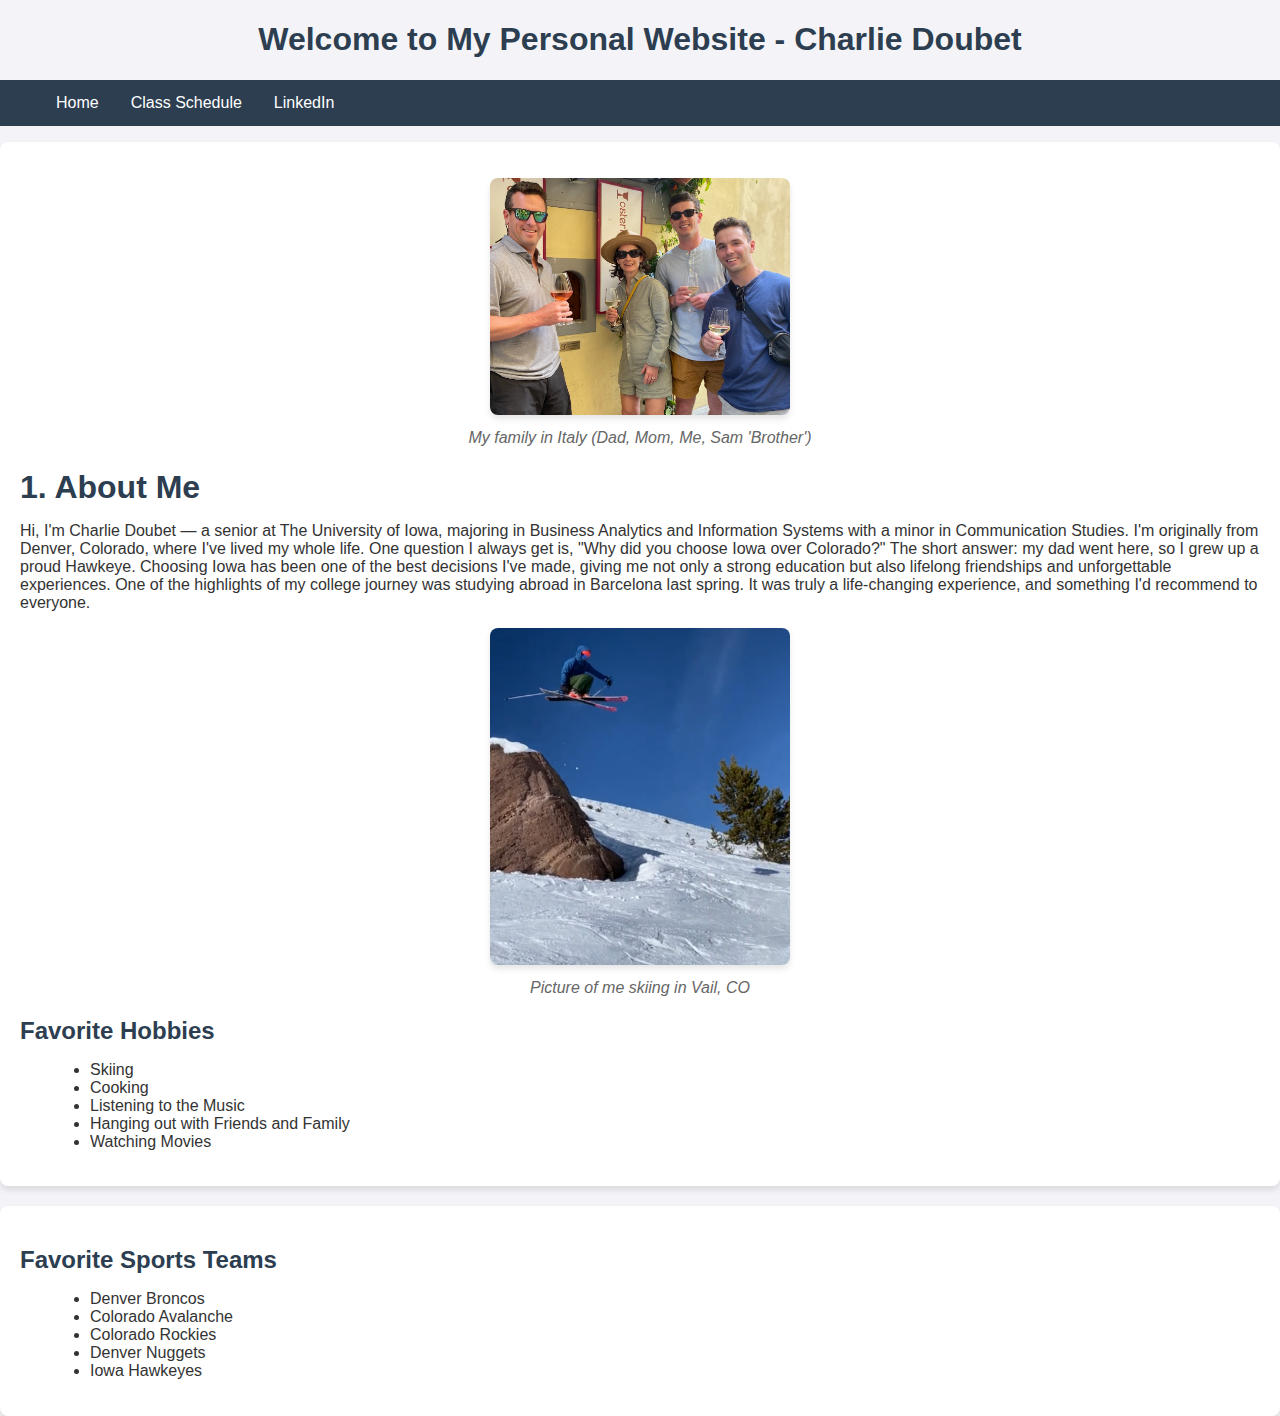
<file: index.html>
<!DOCTYPE html>
<html lang="en">
<head>
    <meta charset="UTF-8">
    <meta name="viewport" content="width=device-width, initial-scale=1.0">
    <title>All About Me</title>
    <link rel="stylesheet" href="style/stylesheet.css">
</head>
<body>
    <header>
        <h1>Welcome to My Personal Website - Charlie Doubet</h1>
    </header>
    <nav>
        <ul class="navbar">
          <li><a href="index.html">Home</a></li>
          <li><a href="schedule.html">Class Schedule</a></li>
          <li><a href="https://www.linkedin.com/in/charlie-doubet/" target="_blank">LinkedIn</a></li>
        </ul>
    </nav>
  
    <main>
        <figure>
            <img src="images/familyphoto.png" alt="Family Photo" style="max-width: 300px; height: auto;">
            <figcaption>My family in Italy (Dad, Mom, Me, Sam 'Brother')</figcaption>
        </figure>
        
        <h1>1. About Me</h1>
        <p>Hi, I'm Charlie Doubet — a senior at The University of Iowa, majoring in Business Analytics and Information Systems with a minor in Communication Studies. I'm originally from Denver, Colorado, where I've lived my whole life. One question I always get is, "Why did you choose Iowa over Colorado?" The short answer: my dad went here, so I grew up a proud Hawkeye. Choosing Iowa has been one of the best decisions I've made, giving me not only a strong education but also lifelong friendships and unforgettable experiences.

            One of the highlights of my college journey was studying abroad in Barcelona last spring. It was truly a life-changing experience, and something I'd recommend to everyone.</p>

        <div class="hobbies-container">
            <figure class="skiing-image">
                <img src="images/skiing.png" alt="Skiing" style="max-width: 300px; height: auto;">
                <figcaption>Picture of me skiing in Vail, CO</figcaption>
            </figure>
            <div class="hobbies-list">
                <h2>Favorite Hobbies</h2>
                <ul>
                    <li>Skiing</li>
                    <li>Cooking</li>
                    <li>Listening to the Music</li>
                    <li>Hanging out with Friends and Family</li>
                    <li>Watching Movies</li>
                </ul>
            </div>
        </div>
    </main>
          
    <aside>
        <h2>Favorite Sports Teams</h2>
        <ul>
            <li>Denver Broncos</li>
            <li>Colorado Avalanche</li>
            <li>Colorado Rockies</li>
            <li>Denver Nuggets</li>
            <li>Iowa Hawkeyes</li>
        </ul>
    </aside>
</body>
</html>
</file>
<file: style/stylesheet.css>
body {
    margin: 0;
    padding: 0;
    box-sizing: border-box;
    font-family: 'Arial', sans-serif;
    background-color: #f4f4f8;
    color: #333;
}

.navbar {
    background-color: #2c3e50;
    overflow: hidden;
}

.navbar li {
    float: left;
    list-style: none;
}

.navbar li a {
    display: block;
    color: white;
    text-align: center;
    padding: 14px 16px;
    text-decoration: none;
    transition: background-color 0.3s ease;
}

.navbar li a:hover {
    background-color: #34495e;
}

table {
    width: 100%;
    border-collapse: collapse;
    margin-top: 20px;
    box-shadow: 0 4px 6px rgba(0, 0, 0, 0.1);
}

table, th, td {
    border: 1px solid #ddd;
}

th, td {
    padding: 12px;
    text-align: left;
}

header h1 {
    text-align: center;
    color: #2c3e50;
}

main {
    background-color: white;
    padding: 20px;
    border-radius: 8px;
    box-shadow: 0 4px 6px rgba(0, 0, 0, 0.1);
    margin-bottom: 20px;
}

main h1, main h2 {
    color: #2c3e50;
    margin-bottom: 15px;
}

main p {
    margin-bottom: 15px;
}

main ul {
    margin-left: 30px;
    margin-bottom: 15px;
}

figure {
    text-align: center;
    margin-bottom: 20px;
}

figure img {
    max-width: 100%;
    height: auto;
    border-radius: 8px;
    box-shadow: 0 4px 6px rgba(0, 0, 0, 0.1);
}

figcaption {
    margin-top: 10px;
    font-style: italic;
    color: #666;
}

aside {
    background-color: white;
    padding: 20px;
    border-radius: 8px;
    box-shadow: 0 4px 6px rgba(0, 0, 0, 0.1);
}

aside h2 {
    color: #2c3e50;
    margin-bottom: 15px;
}

aside ul {
    margin-left: 30px;
}
</file>
